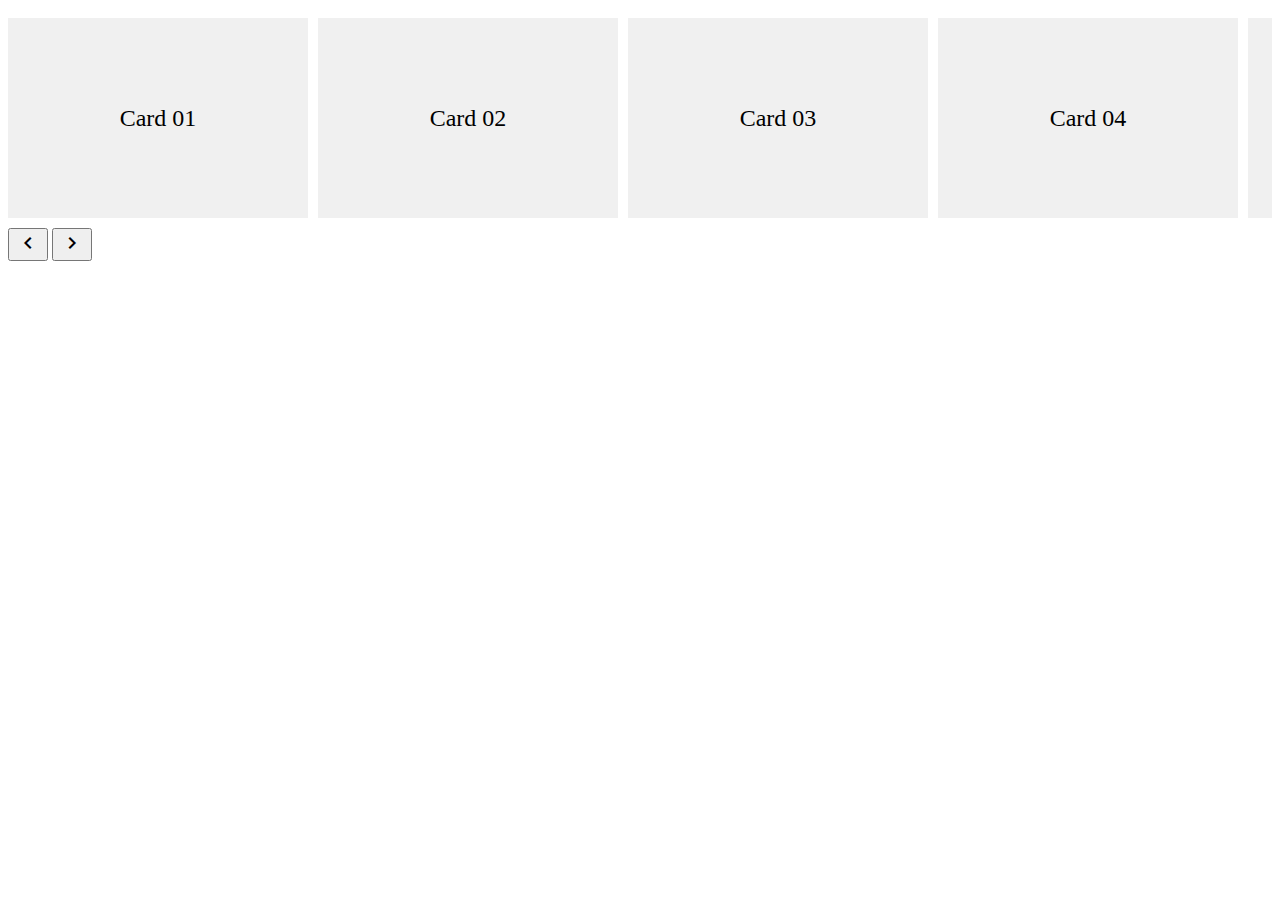
<file: carousel-scrollWheel/index.html>
<!DOCTYPE html>
<html>

<head>
    <title>Scroll to Right Carousel</title>

    <link href="https://fonts.googleapis.com/icon?family=Material+Icons" rel="stylesheet">

    <style>
        /* Styles for the carousel container */
        .carousel-container {
            width: 100%;
            overflow-x: scroll;
            white-space: nowrap;
            display: flex;
            justify-content: flex-start;
            align-items: center;
            margin: 0 auto;
            padding: 10px 0;
            scroll-behavior: smooth;
        }

        .disable-scroll-smooth {
            scroll-behavior: auto;

        }

        /* Styles for each carousel card */
        .carousel-card {
            min-width: 300px;
            height: 200px;
            margin-right: 10px;
            background-color: #f0f0f0;
            display: inline-block;
            text-align: center;
            line-height: 200px;
            font-size: 24px;
        }
    </style>

</head>

<body>
    <div class="carousel-container">
        <!-- Carousel Cards -->
        <div class="carousel-card">Card 01</div>
        <div class="carousel-card">Card 02</div>
        <div class="carousel-card">Card 03</div>
        <div class="carousel-card">Card 04</div>
        <div class="carousel-card">Card 05</div>
        <div class="carousel-card">Card 06</div>
        <div class="carousel-card">Card 07</div>
        <div class="carousel-card">Card 08</div>
        <div class="carousel-card">Card 09</div>
        <div class="carousel-card">Card 10</div>
    </div>
    <div class="nav-buttons-container">
        <button id="previous-button-slider" class="btn">
            <span class="material-icons">chevron_left</span>
        </button>

        <button id="next-button-slider" class="btn">
            <span class="material-icons">chevron_right</span>
        </button>
    </div>

    <script>
        // Carousel
        const carouselContainer = document.querySelector('.carousel-container');
        const carouselChildClassName = 'carousel-card'

        // Nav
        const previousButton = document.getElementById('previous-button-slider')
        const nextButton = document.getElementById('next-button-slider')

        carouselContainer.addEventListener('wheel', (event) => {
            event.preventDefault();
            const scrollDistance = event.deltaY;
            carouselContainer.classList.add('disable-scroll-smooth')
            carouselContainer.scrollLeft += scrollDistance;
            carouselContainer.classList.remove('disable-scroll-smooth')

        });

        previousButton.addEventListener('click', () => {
            let amountCards = carouselContainer.querySelectorAll(`.${carouselChildClassName}`).length
            let carouselScrollWidth = carouselContainer.scrollWidth
            let cardWidthWithMargin = carouselScrollWidth / amountCards

            if (carouselContainer.scrollLeft !== 0) {
                carouselContainer.scrollLeft += - 1 * cardWidthWithMargin
                return
            }
            carouselContainer.scrollLeft = carouselScrollWidth
        })

        nextButton.addEventListener('click', () => {
            let amountCards = carouselContainer.querySelectorAll(`.${carouselChildClassName}`).length
            let carouselScrollWidth = carouselContainer.scrollWidth
            let cardWidthWithMargin = carouselScrollWidth / amountCards

            let scrollLeft = carouselContainer.scrollLeft

            console.log(`--------------------------------`)
            console.log(`Scroll Left ${scrollLeft}`)
            console.log(`--------------------------------`)
            if (carouselContainer.scrollLeft !== (carouselScrollWidth - carouselContainer.clientWidth)) {
                scrollLeft = carouselContainer.scrollLeft += cardWidthWithMargin
                return
            }
            carouselContainer.scrollLeft = 0
        })



    </script>
</body>

</html>
</file>
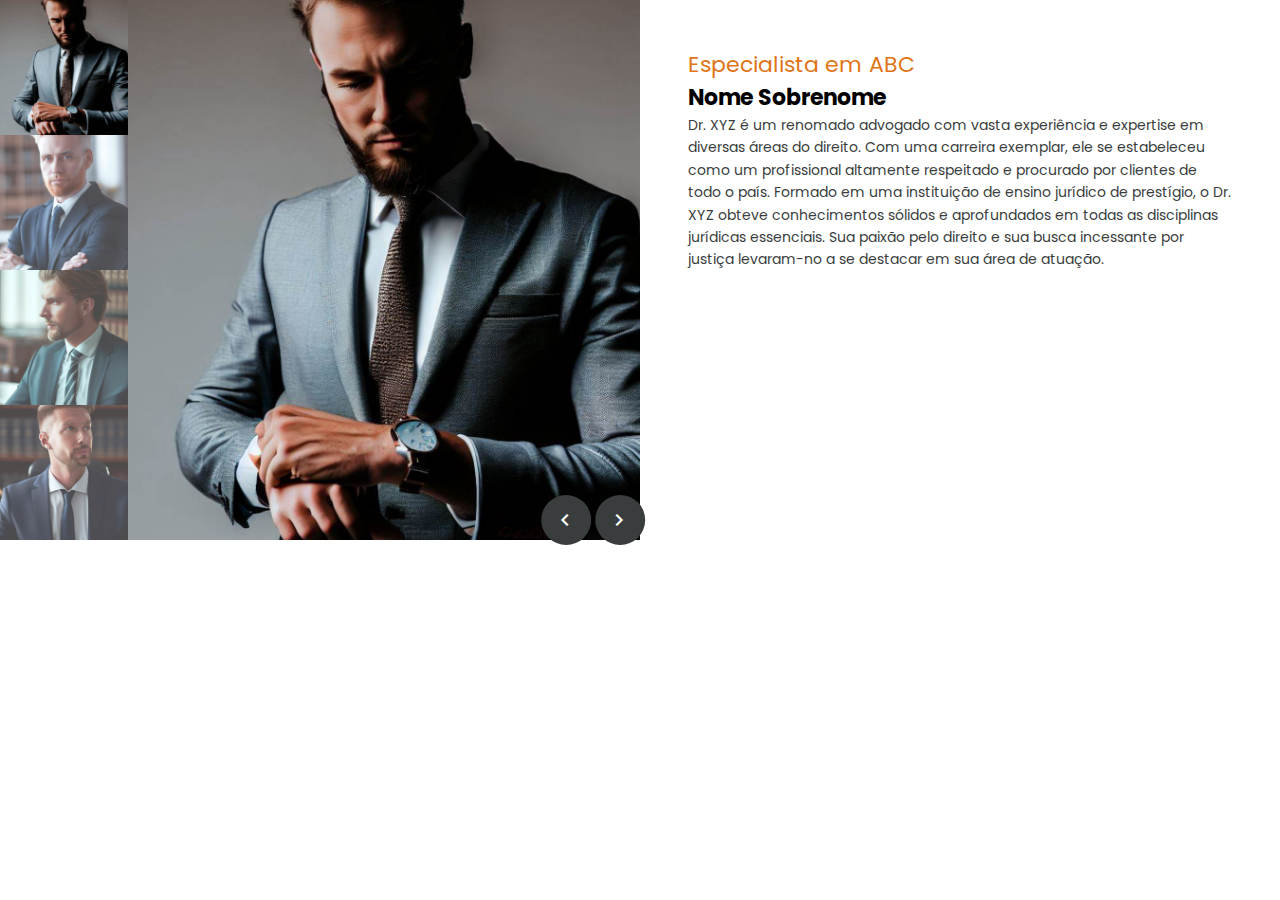
<file: carousel2/index.html>
<!DOCTYPE html>
<html lang="en">

<head>
    <meta charset="UTF-8">
    <meta name="viewport" content="width=device-width, initial-scale=1.0">
    <title>Carousel2</title>

    <link rel="stylesheet" href="./index.css">
    <link href="https://fonts.googleapis.com/css2?family=Poppins:wght@400;700&display=swap" rel="stylesheet">
    <link href="https://fonts.googleapis.com/icon?family=Material+Icons" rel="stylesheet">

</head>

<body>
    <div id="c-container" class="carousel-container no-scrollbar ">

        <!-- 🟢🖼️ LIST CONTAINER  -->
        <div id="c-small-photos-container" class="photos-container">
            <div class="small-photos-container">
                <div class="c-small-photos img-container c-active">
                    <img src="./assets/profile-1.png" alt="Photo 1">
                </div>
                <div class="c-small-photos img-container">
                    <img src="./assets/profile-2.png" alt="Photo 2">
                </div>
                <div class="c-small-photos img-container">
                    <img src="./assets/profile-3.png" alt="Photo 3">
                </div>
                <div class="c-small-photos img-container">
                    <img src="./assets/profile-4.png" alt="Photo 4">
                </div>
            </div>
            <div class="large-photo">
                <div class="img-container">
                    <img id="c-large-photo" src="./assets/profile-1.png" alt="Photo 5">
                </div>
            </div>
        </div>

        <!-- 🟢📃INFO CONTAINER  -->
        <div id="info-container" class="info-container">
            <span>Especialista em ABC</span>
            <h3>Nome Sobrenome</h3>
            <p>Dr. XYZ é um renomado advogado com vasta experiência e expertise em diversas áreas do direito. Com uma
                carreira exemplar, ele se estabeleceu como um profissional altamente respeitado e procurado por clientes
                de todo o país.

                Formado em uma instituição de ensino jurídico de prestígio, o Dr. XYZ obteve conhecimentos sólidos e
                aprofundados em todas as disciplinas jurídicas essenciais. Sua paixão pelo direito e sua busca
                incessante por justiça levaram-no a se destacar em sua área de atuação.</p>
        </div>

        <!-- 🟢🧭 NAV CONTAINER  -->
        <div class="nav-buttons-container">
            <button id="previous-button-slider" class="btn">
                <span class="material-icons">chevron_left</span>
            </button>

            <button id="next-button-slider" class="btn">
                <span class="material-icons">chevron_right</span>
            </button>
        </div>
    </div>





</body>
<script src="carousel.js"></script>

</html>
</file>
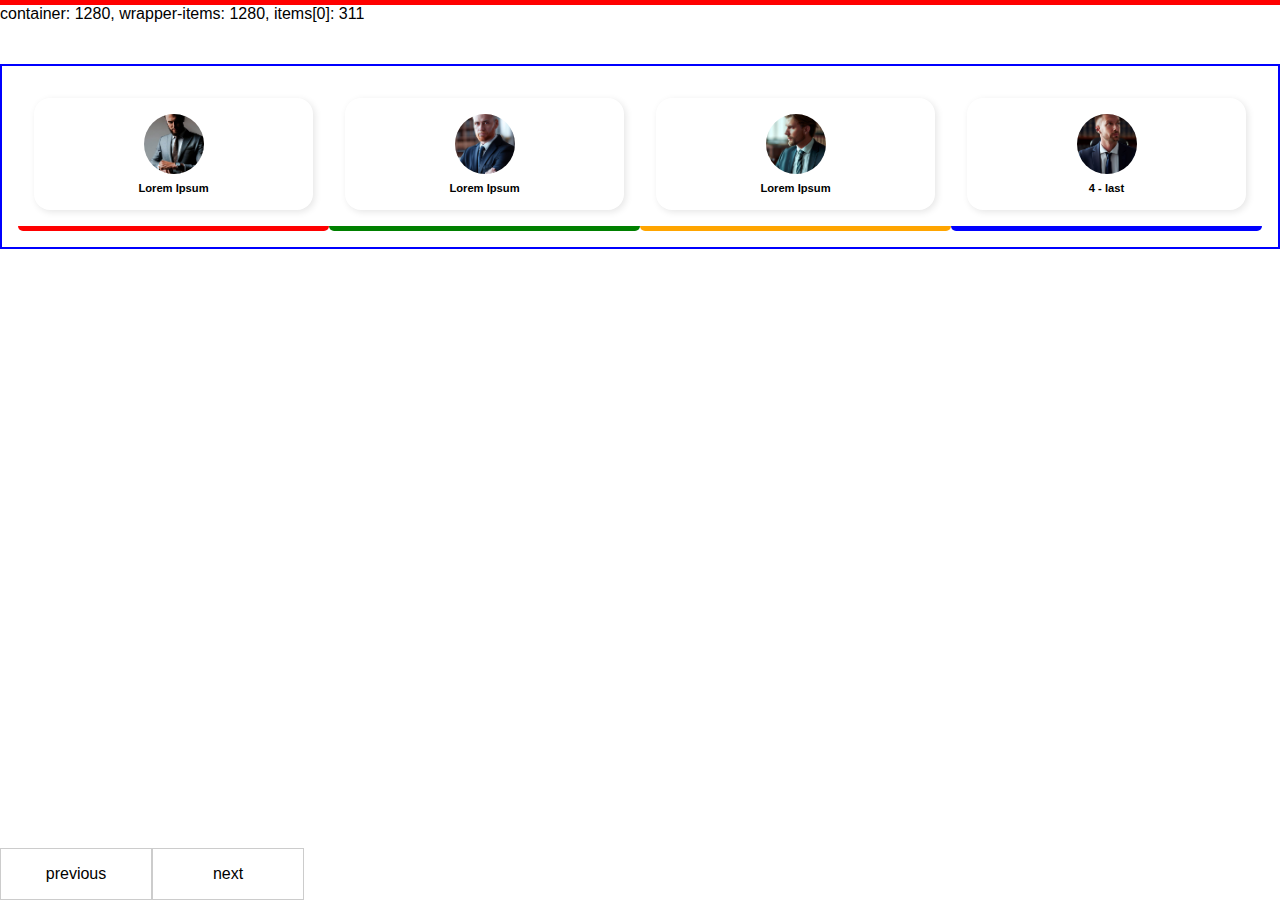
<file: carousel3/index.html>
<!DOCTYPE html>
<html>

<head>
    <title>Carousel 3</title>
    <link rel="stylesheet" type="text/css" href="style.css">
</head>

<body>
    <div id="container" class="flex-container">
        <div id="wrapper-items">
            <div class="carousel-item red">
                <div class="carousel-card">
                    <div class="carousel-img">
                        <img src="../carousel2/assets/profile-1.png" alt="">
                    </div>
                    <h3>
                        Lorem Ipsum
                    </h3>
                </div>
            </div>
            <div class="carousel-item green">
                <div class="carousel-card">
                    <div class="carousel-img">
                        <img src="../carousel2/assets/profile-2.png" alt="">
                    </div>
                    <h3>
                        Lorem Ipsum
                    </h3>
                </div>
            </div>
            <div class="carousel-item orange">
                <div class="carousel-card">
                    <div class="carousel-img">
                        <img src="../carousel2/assets/profile-3.png" alt="">
                    </div>
                    <h3>
                        Lorem Ipsum
                    </h3>
                </div>
            </div>
            <div class="carousel-item blue">
                <div class="carousel-card">
                    <div class="carousel-img">
                        <img src="../carousel2/assets/profile-4.png" alt="">
                    </div>
                    <h3>
                        4 - last
                    </h3>
                </div>
            </div>
        </div>

    </div>
    <div id="infos">

    </div>

    <nav class="nav-wrapper">
        <div id="previous" class="nav-buttons">previous</div>
        <div id="next" class="nav-buttons">next</div>
    </nav>
</body>

<script src="index.js"></script>

</html>
</file>
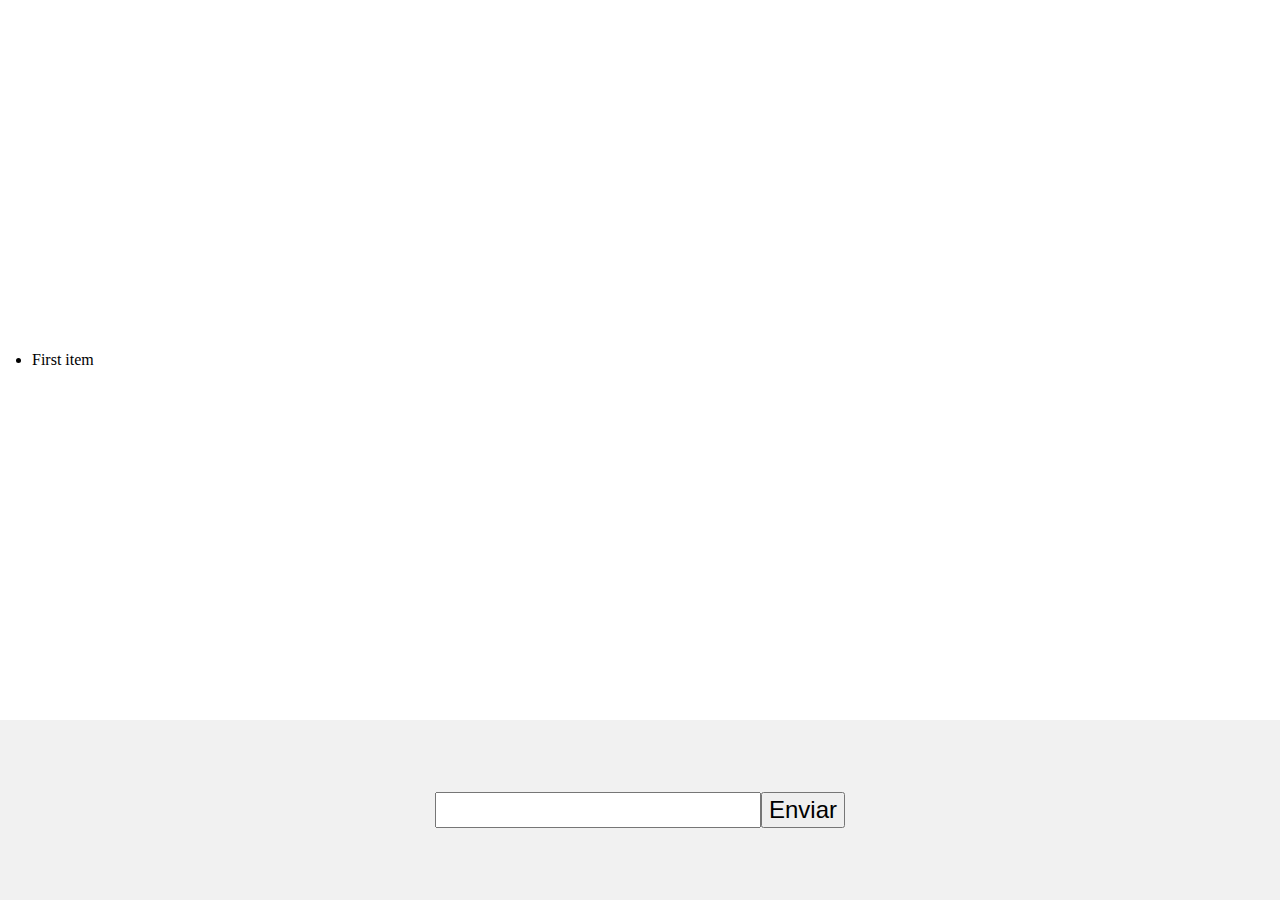
<file: Insert Item List/index.html>
<!DOCTYPE html>
<html lang="en">

<head>
    <meta charset="UTF-8">
    <meta name="viewport" content="width=device-width, initial-scale=1.0">
    <title>Document</title>

    <link rel="stylesheet" href="carousel.css">
</head>

<body>
    <ul id="list" class="list flex-center column column align-start padding">
        <li>First item</li>
    </ul>


    <section id="form" class="flex-center">
        <input id="formInput" type="text" />
        <button id="formSubmit" type="submit" class="flex-center">Enviar</button>
    </section>
    <!-- <script src="carousel.js"></script> -->
</body>


<script src="index.js"></script>

</html>
</file>
<file: carousel2/index.css>
* {
    padding: 0;
    margin: 0;
    box-sizing: border-box;
    font-family: 'Poppins', sans-serif;
}

:root {
    --main-font: 'Poppins', sans-serif;
    --h3-font-size: 22px;
    --span-font-size: 22px;
    --span-color: #E07517;
    --paragraph-font-size: 14px;
    --paragraph-color: #3A3D3D;
}

h3 {
    font-family: var(--main-font);
    font-size: var(--h3-font-size);
}

span {
    font-family: var(--main-font);
    font-size: var(--span-font-size);
    /* Convert from pixels to rem */
    color: var(--span-color);
}

p {
    font-family: var(--main-font);
    font-size: var(--paragraph-font-size);
    /* Convert from pixels to rem */
    color: var(--paragraph-color);
    line-height: 1.4rem;
}

/* ⚠️ USE ONLY THE CODE BELOW ⚠️ */



.carousel-container {
    display: flex;
    position: relative;
    min-height: 500px;
    height: 60vh;
    max-width: 1360px;

    margin: auto;
}


/* 🟢 Photos Container */
.photos-container {
    display: flex;
    align-items: start;
    min-width: 50%;
    max-width: 60%;
    height: auto;
    max-height: 100vh;
    overflow: hidden;

    /* gap: 1rem; */
    /* border: 1px solid red; */

}

/* 🟠 Photos > Small */
.small-photos-container {
    width: 20%;
    height: 100%;
    /* max-width: 20%; */
    overflow: hidden scroll;
    z-index: 99;
    cursor: pointer;
}



.small-photos-container .img-container {
    position: relative;
    display: flex;
    align-items: start;
    justify-content: start;
    width: 100%;
    height: 25%;
    opacity: .7;
    /* border-radius: 16px; */
    /* max-height: 25%; */
    overflow: hidden;
    transition: opacity 300ms ease-in-out;
}

.small-photos-container .img-container:hover {
    opacity: 1;
    transition: opacity 400ms ease-in-out;
}

.small-photos-container .img-container.c-active {
    opacity: 1;
}


.small-photos-container .img-container img {
    /* padding-bottom: 0; */

    height: 100%;
    width: 100%;
    object-fit: cover
}

/* .small-photos-container .img-container:not(:first-child) {
    padding-top: 1rem;
} */

/* 🟠 Photos > large */
.large-photo {
    width: 80%;
    max-width: 100%;
    height: 100%;
}

.large-photo .img-container {
    width: 100%;
    height: 100%;
    /* min-height: 100%;
    min-width: 100%; */
    /* padding: 1rem; */
    /* border: 1px solid rgb(78, 255, 78); */
}

.large-photo .img-container img {
    height: 100%;
    width: 100%;
    object-fit: cover;
    /* border: 2px solid blue; */
}

/* 🟢 Info Container */
.info-container {
    padding: 3rem;
    min-width: 50%;
}

/* ⚪ Arrows ⬅ ➡️ */
.nav-buttons-container {
    position: absolute;
    bottom: 0;
    left: 50%;
    transform: translate(-95%, 10%);
    margin-right: 20px;

}

.btn {
    display: inline-flex;
    align-items: center;
    justify-content: center;
    height: 50px;
    width: 50px;
    border: none;
    border-radius: 50%;
    transition: background-color 400ms ease;
    background-color: var(--paragraph-color);
    color: #fff;
    font-size: 24px;
    cursor: pointer;
}

.btn:hover {
    transition: background-color 400ms ease;
    background-color: var(--span-color);
}

.btn .material-icons {
    color: white;
    margin-right: 2px;
}


/* 🔴 Remove Scrollbar */
.no-scrollbar * {
    scrollbar-width: none;
    /* Hide the scrollbar in Firefox */
}

.no-scrollbar * ::-webkit-scrollbar {
    display: none;
    width: 0px;
    /* Hide the scrollbar in webkit-based browsers */
}


/* 🔴 Remove exceding text */
.text-limit {
    max-width: 100%;
    overflow: hidden;
    text-overflow: ellipsis;
    white-space: nowrap;
}
</file>
<file: carousel3/style.css>
html,
body {
    margin: 0;
    padding: 0;
}

* {
    font-family: poppins, sans-serif;
}

/* all above must be ignored  */

/* 🟢 Variables to use in your project */
:root {
    --carousel-padding-size: 1rem;
}


.flex-container {
    display: flex;
    position: relative;
    height: 5px;
    background: red;

}

#wrapper-items {
    display: flex;
    flex-direction: row;
    position: absolute;
    box-sizing: border-box;
    overflow: hidden;
    min-width: 100%;
    max-width: 100%;
    /* max-height: 20vh; */
    top: 4rem;
    border: 2px solid blue;
    padding: var(--carousel-padding-size);
}

.carousel-item {
    z-index: 1;
    box-sizing: border-box;
    max-width: 25%;
    min-width: 25%;
    padding: var(--carousel-padding-size);
    min-height: 100%;
    max-height: 100%;
    border-radius: 5px;
    transition:
        opacity 300ms ease-in-out,
        margin 300ms ease,
        transform 300ms ease-in-out;
    overflow: hidden;
}

carousel-item:first-child {
    transition: none;
}

/* 
.carousel-item:not(:first-child) {
    padding-left: calc(-1 * var(--carousel-padding-size));
} */

.carousel-item:last-child {
    z-index: 0;
}

.nav-wrapper {
    display: flex;
    /* flex-direction: column; */
    position: absolute;
    bottom: 0;
    z-index: 99;
}

.nav-buttons {
    display: flex;
    align-items: center;
    justify-content: center;
    height: 50px;
    width: 150px;
    border: 1px solid #ccc;
    z-index: 99;
}

.UI-fadeOut {
    opacity: 0;
    transition:
        opacity 300ms ease-in-out,
        margin 300ms ease-in-out;
}

.UI-fadeIn {
    opacity: 1;
    transition:
        opacity 300ms ease-in-out 600ms,
        margin 300ms ease-in-out 600ms;
}

.UI-opacity0 {
    opacity: 0;
}

.UI-none {
    display: none;
}


/* Other CSS style */
.carousel-card {
    background-color: white;
    display: flex;
    flex-direction: column;
    align-items: center;
    justify-content: center;
    padding: 1rem;

    border-radius: var(--carousel-padding-size);
    box-shadow: 2px 2px 7px rgb(0, 0, 0, 0.10);
}

.carousel-img {
    width: 100%;
    height: 100%;
    width: 60px;
    height: 60px;
}

.carousel-img img {
    border-radius: 50%;
    object-fit: cover;
    width: 100%;
    height: 100%;
}

.carousel-card h3 {
    margin: 0;
    margin-top: .5rem;
    text-align: center;
    font-size: 0.7rem;

}



/* dev */

.red {
    border-bottom: 5px solid red;
}

.blue {
    border-bottom: 5px solid blue
}

.orange {
    border-bottom: 5px solid orange;
}

.green {
    border-bottom: 5px solid green;
}
</file>
<file: Insert Item List/carousel.css>
* {
    margin: 0;
    padding: 0;
    box-sizing: border-box;
}

body {
    background: #F1F1F1;
    height: 100vh;
}

ul {
    height: 80%;
    background: white;
}

#form {
    height: 20%;
}

input,
button {
    height: 36px;
    font-size: 24px;
    padding: 6px;
}

/* Patterns */

.flex-center {
    display: flex;
    justify-content: center;
    align-items: center;
}

.align-start {
    align-items: start;
}

.column {
    flex-direction: column;
}

.padding {
    padding: 2rem;
}
</file>
